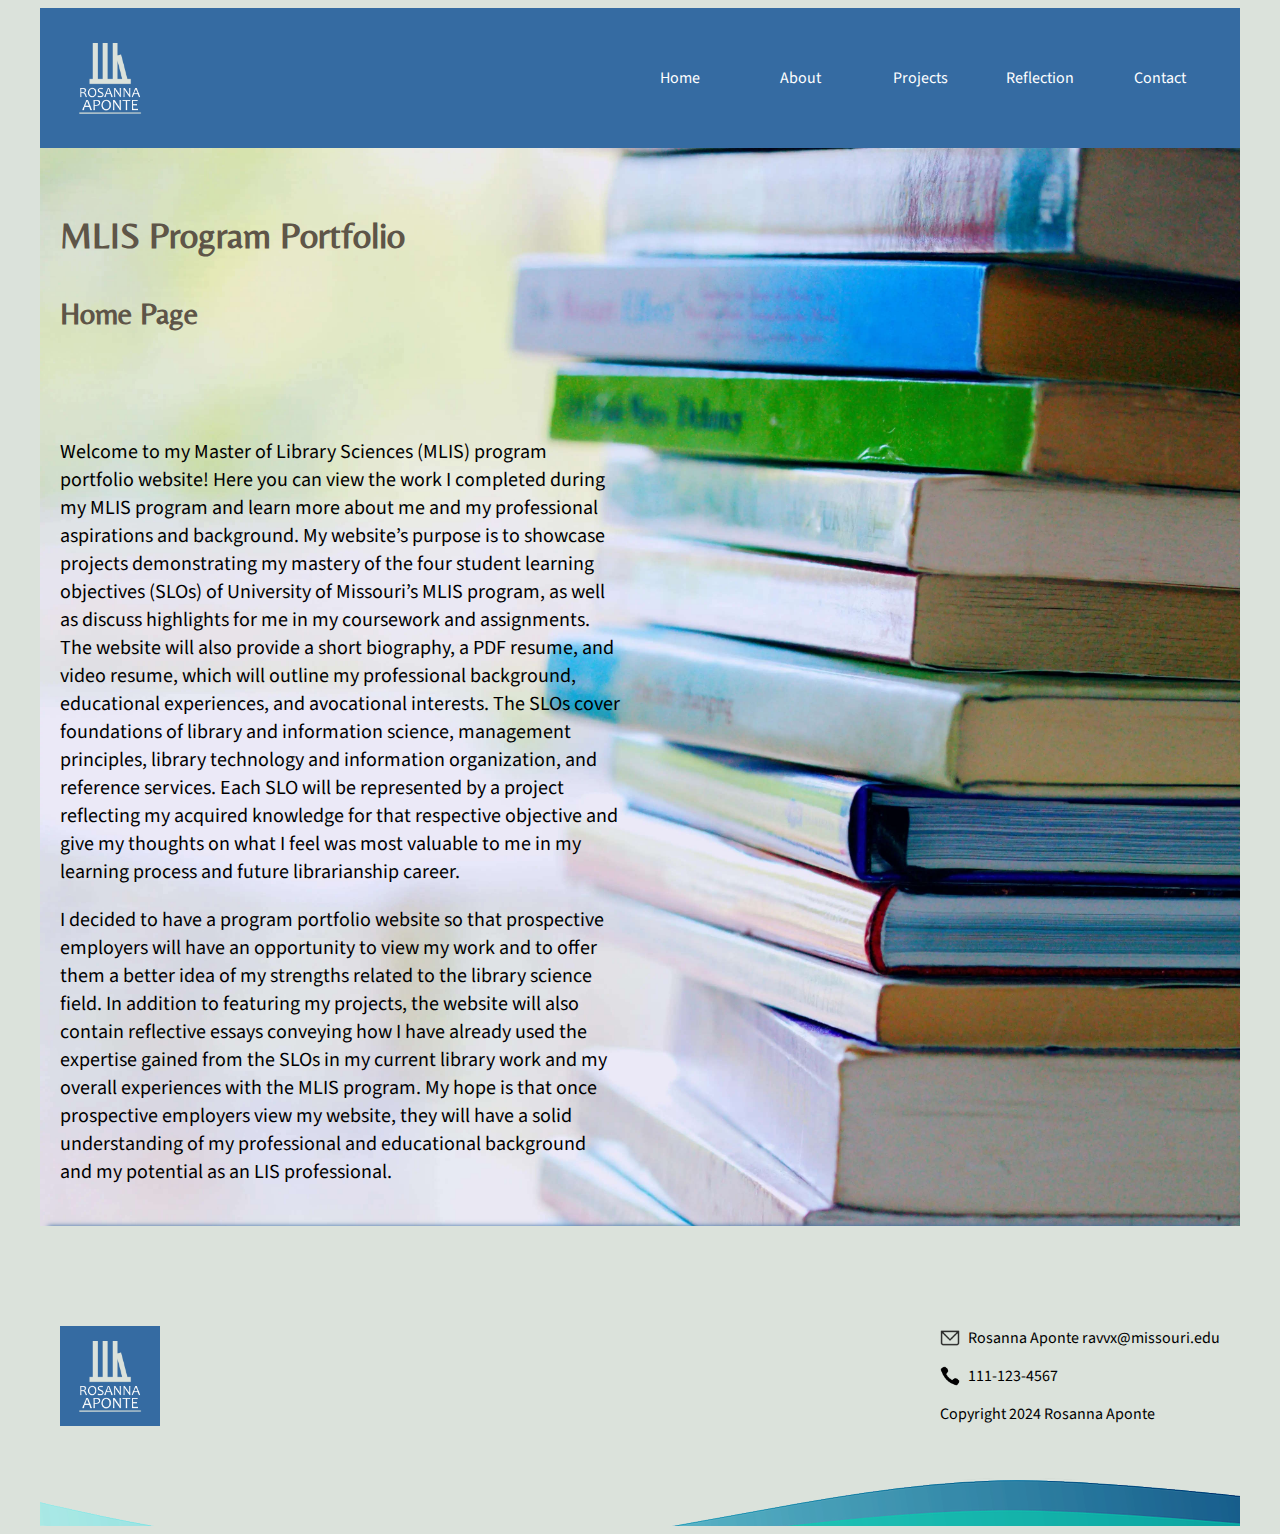
<file: index.html>
<!DOCTYPE html>
<html lang="en-US">
<head>
    <meta charset="utf-8">
    <meta name="viewport" content="width=device-width, initial-scale=1.0">
    <title>MLIS Program Portfolio - Home</title>
    <link rel="icon" type="image/x-icon" href="images/favicon.png">
    <link rel="stylesheet" href="style.css">
    <link rel="stylesheet" href="nav.css">
</head>
<body>
    <!-- Home Page -->

    <header class="header container">
        <img src="images/ra_logo_blue.png" alt="Logo" class="logo" width="100">
        <input type="checkbox" id="nav-button-input">
        <label id="nav-button" for="nav-button-input">&#9776;</label>
        <nav class="navigation">
            <ul class="nav-menu">
                <li class="nav-item"><a href="index.html">Home</a></li>
                <li class="nav-item"><a href="about.html">About</a></li>
                <li class="nav-item">
                    <a href="project.html">Projects</a>
                    <input type="checkbox" id="dropdown-input">
                    <label id="dropdown" for="dropdown-input">&#9660</label>
                    <ul class="dropdown-items">
                        <li class="nav-item"><a href="project.html#project1">Project 1</a></li>
                        <li class="nav-item"><a href="project.html#project2">Project 2</a></li>
                        <li class="nav-item"><a href="project.html#project3">Project 3</a></li>
                        <li class="nav-item"><a href="project.html#project4">Project 4</a></li>
                    </ul>
                </li>
                <li class="nav-item"><a href="reflection.html">Reflection</a></li>
                <li class="nav-item"><a href="contact.html">Contact</a></li>
            </ul>
        </nav>
    </header>
    <main class="home-main">
        <section class="home page-title">
            <h1>MLIS Program Portfolio</h1>
            <h2>Home Page</h2>
        </section>
        <section class="home-content container">
            <p>Welcome to my Master of Library Sciences (MLIS) program portfolio website! Here you can view the work I completed during my MLIS program and learn more about me and my professional aspirations and background. My website’s purpose is to showcase projects demonstrating my mastery of the four student learning objectives (SLOs) of University of Missouri’s MLIS program, as well as discuss highlights for me in my coursework and assignments. The website will also provide a short biography, a PDF resume, and video resume, which will outline my professional background, educational experiences, and avocational interests. The SLOs cover foundations of library and information science, management principles, library technology and information organization, and reference services. Each SLO will be represented by a project reflecting my acquired knowledge for that respective objective and give my thoughts on what I feel was most valuable to me in my learning process and future librarianship career.</p>
            <p>I decided to have a program portfolio website so that prospective employers will have an opportunity to view my work and to offer them a better idea of my strengths related to the library science field. In addition to featuring my projects, the website will also contain reflective essays conveying how I have already used the expertise gained from the SLOs in my current library work and my overall experiences with the MLIS program. My hope is that once prospective employers view my website, they will have a solid understanding of my professional and educational background and my potential as an LIS professional.</p>
        </section>
    </main>
    <footer class="container">
        <img src="images/ra_logo_blue.png" alt="Logo" class="logo" width="100">
        <div class="footer-info">
            <p>
                <img src="images/email-icon.png" alt="Email Icon" width="20" class="footer-icon"> Rosanna Aponte ravvx@missouri.edu
            </p>
            <p>
                <img src="images/phone-icon.png" alt="Phone Icon" width="20" class="footer-icon"> 111-123-4567
            </p>
            <p>
                Copyright 2024 Rosanna Aponte
            </p>
        </div>
    </footer>
</body>
</html>
</file>
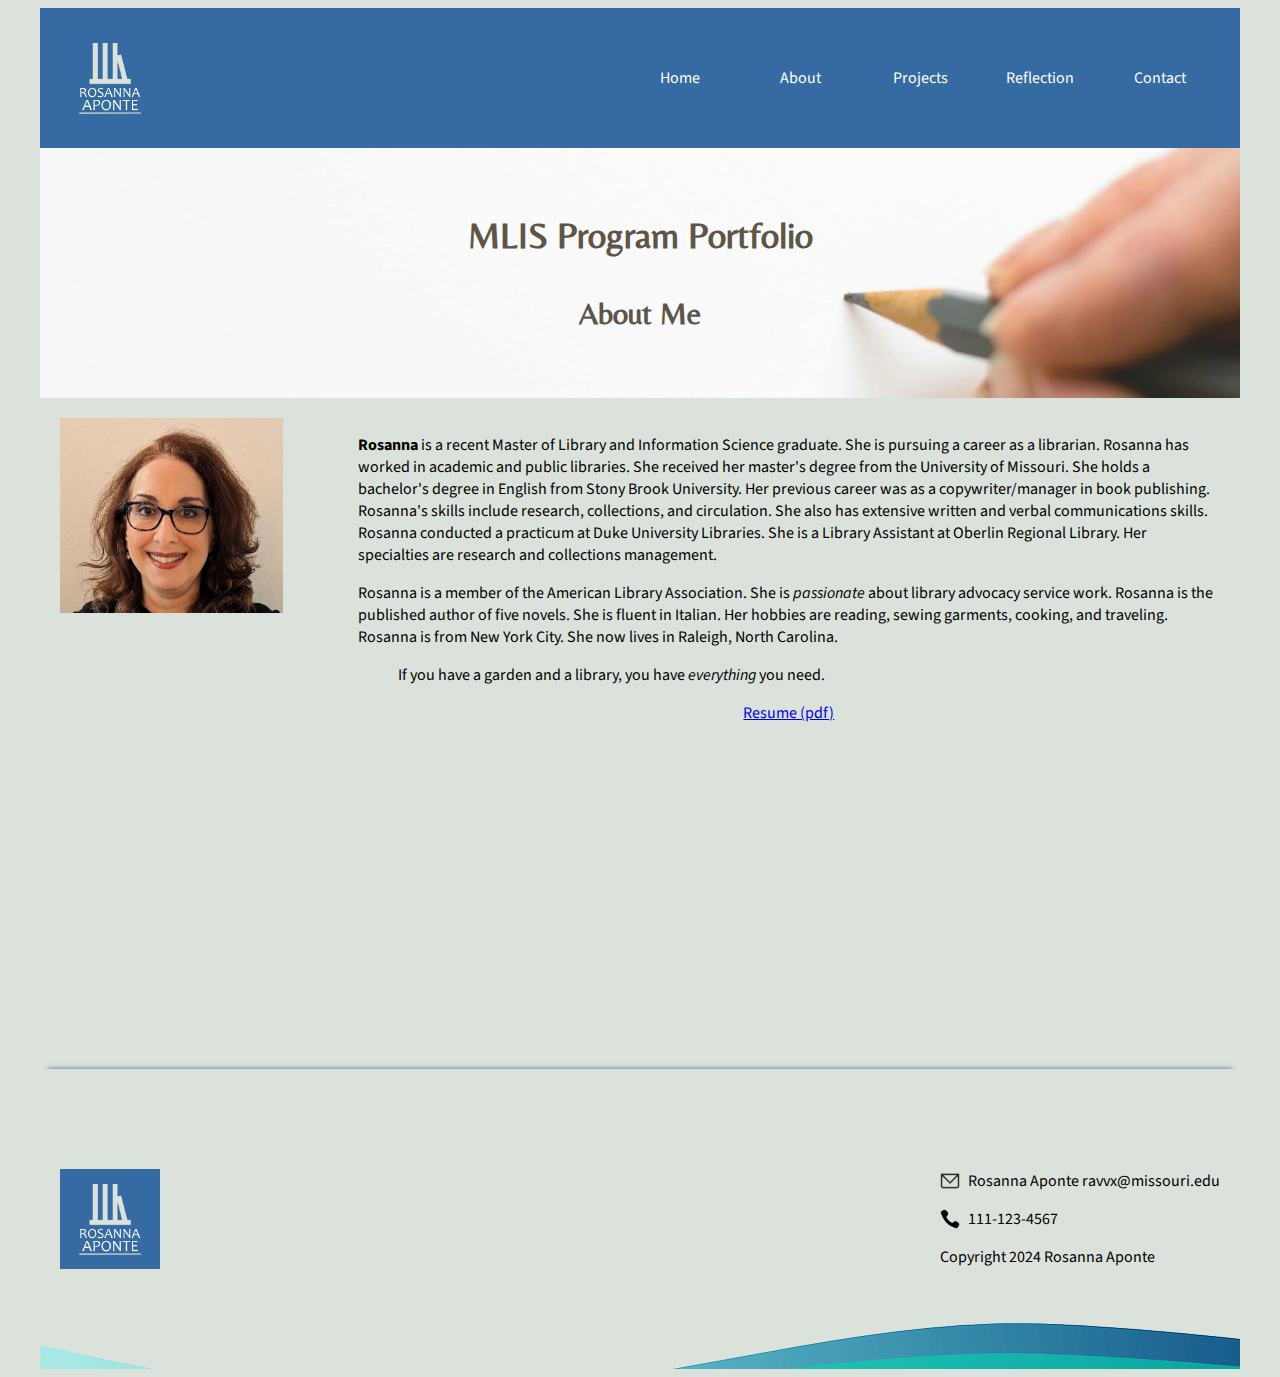
<file: about.html>
<!DOCTYPE html>
<html lang="en-US">
<head>
    <meta charset="utf-8">
    <meta name="viewport" content="width=device-width, initial-scale=1.0">
    <title>MLIS Program Portfolio - About</title>
    <link rel="icon" type="image/x-icon" href="images/favicon.png">
    <link rel="stylesheet" href="style.css">
    <link rel="stylesheet" href="nav.css">
</head>
<body>
    <!-- About Me Page -->
    
    <header class="header container">
        <img src="images/ra_logo_blue.png" alt="Logo" class="logo" width="100">
        <input type="checkbox" id="nav-button-input">
        <label id="nav-button" for="nav-button-input">&#9776;</label>
        <nav class="navigation">
            <ul class="nav-menu">
                <li class="nav-item"><a href="index.html">Home</a></li>
                <li class="nav-item"><a href="about.html">About</a></li>
                <li class="nav-item">
                    <a href="project.html">Projects</a>
                    <input type="checkbox" id="dropdown-input">
                    <label id="dropdown" for="dropdown-input">&#9660</label>
                    <ul class="dropdown-items">
                        <li class="nav-item"><a href="project.html#project1">Project 1</a></li>
                        <li class="nav-item"><a href="project.html#project2">Project 2</a></li>
                        <li class="nav-item"><a href="project.html#project3">Project 3</a></li>
                        <li class="nav-item"><a href="project.html#project4">Project 4</a></li>
                    </ul>
                </li>
                <li class="nav-item"><a href="reflection.html">Reflection</a></li>
                <li class="nav-item"><a href="contact.html">Contact</a></li>
            </ul>
        </nav>
    </header>
    <main>
        <section class="about-title page-title">
            <h1>MLIS Program Portfolio</h1>
            <h2>About Me</h2>
        </section>
        <section class="about-content container">
            <div class="headshot">
                <img src="images/headshot.jpg" alt="Rosanna Aponte Headshot">
            </div>
            <div class="content">
                <p>
                    <strong>Rosanna</strong> is a recent Master of Library and Information Science graduate. She is pursuing a career as a librarian. Rosanna has worked in academic and public libraries. She received her master's degree from the University of Missouri. She holds a bachelor's degree in English from Stony Brook University. Her previous career was as a copywriter/manager in book publishing. Rosanna's skills include research, collections, and circulation. She also has extensive written and verbal communications skills. Rosanna conducted a practicum at Duke University Libraries. She is a Library Assistant at Oberlin Regional Library. Her specialties are research and collections management.
                </p>
                <p>
                    Rosanna is a member of the American Library Association. She is <em>passionate</em> about library advocacy service work. Rosanna is the published author of five novels. She is fluent in Italian. Her hobbies are reading, sewing garments, cooking, and traveling. Rosanna is from New York City. She now lives in Raleigh, North Carolina.
                </p>
    
                <blockquote cite="https://www.fairfaxcounty.gov/library/famous-library-quotes#:~:text=Libraries%20store%20the%20energy%20that,change%20lives%20for%20the%20better.&text=A%20library%20is%20not%20a,of%20the%20necessities%20of%20life.">
                    If you have a garden and a library, you have <em>everything</em> you need.
                </blockquote>
    
                <div class="resume-links">
                    <a href="resume.pdf" target="_blank">Resume (pdf)</a>
                    <iframe style="width: 100%; max-width: 560px; aspect-ratio: 16 / 9;" src="https://www.youtube.com/embed/9qErysw2pm4?si=xk4JXTtv2uJQ1Jek" title="YouTube video player" frameborder="0" allow="accelerometer; autoplay; clipboard-write; encrypted-media; gyroscope; picture-in-picture; web-share" referrerpolicy="strict-origin-when-cross-origin" allowfullscreen></iframe>
                </div>
                
            </div>

            
        </section>
        
    </main>
    <footer class="container">
        <img src="images/ra_logo_blue.png" alt="Logo" class="logo" width="100">
        <div class="footer-info">
            <p>
                <img src="images/email-icon.png" alt="Email Icon" width="20" class="footer-icon"> Rosanna Aponte ravvx@missouri.edu
            </p>
            <p>
                <img src="images/phone-icon.png" alt="Phone Icon" width="20" class="footer-icon"> 111-123-4567
            </p>
            <p>
                Copyright 2024 Rosanna Aponte
            </p>
        </div>
    </footer>
</body>
</html>
</file>
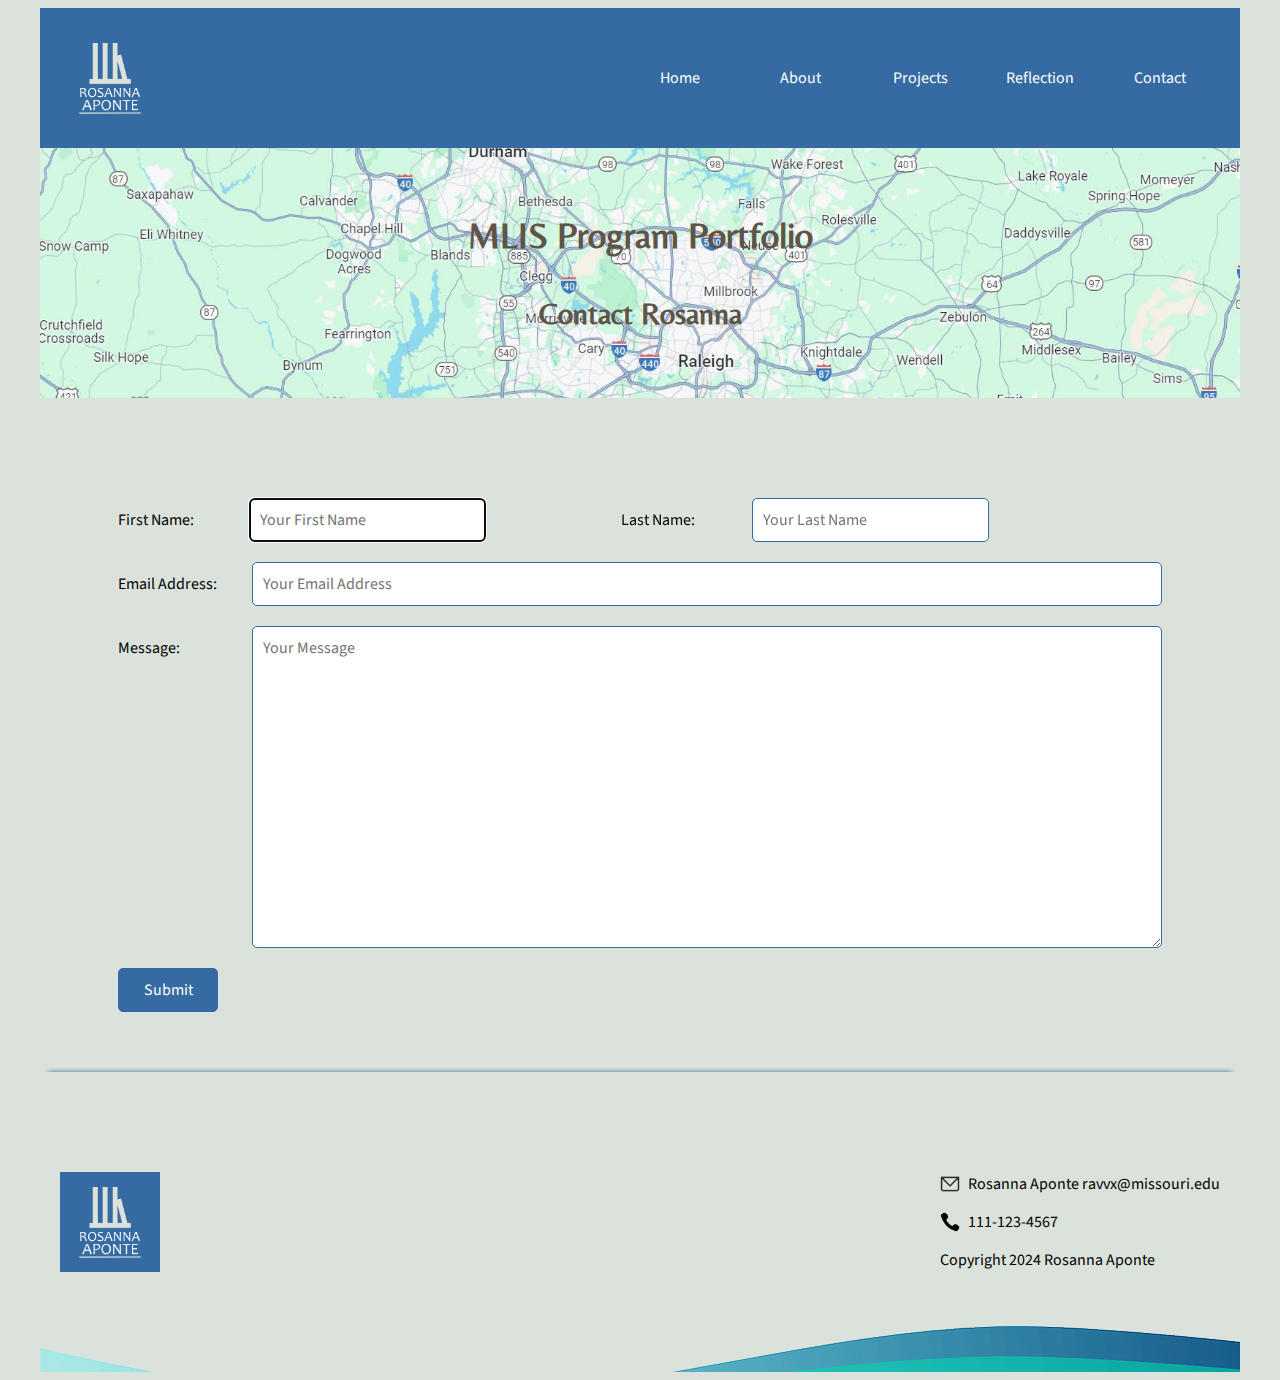
<file: contact.html>
<!DOCTYPE html>
<html lang="en-US">
<head>
    <meta charset="utf-8">
    <meta name="viewport" content="width=device-width, initial-scale=1.0">
    <title>MLIS Program Portfolio - Contact</title>
    <link rel="icon" type="image/x-icon" href="images/favicon.png">
    <link rel="stylesheet" href="style.css">
    <link rel="stylesheet" href="nav.css">
</head>
<body>
    <!-- Contact Page -->

    <header class="header container">
        <img src="images/ra_logo_blue.png" alt="Logo" class="logo" width="100">
        <input type="checkbox" id="nav-button-input">
        <label id="nav-button" for="nav-button-input">&#9776;</label>
        <nav class="navigation">
            <ul class="nav-menu">
                <li class="nav-item"><a href="index.html">Home</a></li>
                <li class="nav-item"><a href="about.html">About</a></li>
                <li class="nav-item">
                    <a href="project.html">Projects</a>
                    <input type="checkbox" id="dropdown-input">
                    <label id="dropdown" for="dropdown-input">&#9660</label>
                    <ul class="dropdown-items">
                        <li class="nav-item"><a href="project.html#project1">Project 1</a></li>
                        <li class="nav-item"><a href="project.html#project2">Project 2</a></li>
                        <li class="nav-item"><a href="project.html#project3">Project 3</a></li>
                        <li class="nav-item"><a href="project.html#project4">Project 4</a></li>
                    </ul>
                </li>
                <li class="nav-item"><a href="reflection.html">Reflection</a></li>
                <li class="nav-item"><a href="contact.html">Contact</a></li>
            </ul>
        </nav>
    </header>
    <main>
        <section class="contact-title page-title">
            <h1>MLIS Program Portfolio</h1>
            <h2>Contact Rosanna</h2>
        </section>
        <section class="contact-content container">
        <form action="mailto:ravvx@missouri.edu?Subject=Portfolio/Professional%20Website%20Contact" method="post" enctype="text/plain">
            <div class="firstname">
                <label for="firstname">First Name:</label>
                <input type="text" id="firstname" name="firstname" placeholder="Your First Name" autofocus required>
            </div>
            <div class="lastname">
                <label for="lastname">Last Name:</label>
                <input type="text" id="lastname" name="lastname" placeholder="Your Last Name" required>
            </div>
            <div class="email">
                <label for="email">Email Address:</label>
                <input type="email" id="email" name="email" placeholder="Your Email Address" required>
            </div>
            <div class="message">
                <label for="message">Message:</label>
                <textarea id="message" name="message" placeholder="Your Message" required></textarea>
            </div>
            <input type="submit" value="Submit">
        </form>
        </section>
    </main>
    <footer class="container">
        <img src="images/ra_logo_blue.png" alt="Logo" class="logo" width="100">
        <div class="footer-info">
            <p>
                <img src="images/email-icon.png" alt="Email Icon" width="20" class="footer-icon"> Rosanna Aponte ravvx@missouri.edu
            </p>
            <p>
                <img src="images/phone-icon.png" alt="Phone Icon" width="20" class="footer-icon"> 111-123-4567
            </p>
            <p>
                Copyright 2024 Rosanna Aponte
            </p>
        </div>
    </footer>
</body>
</html>
</file>
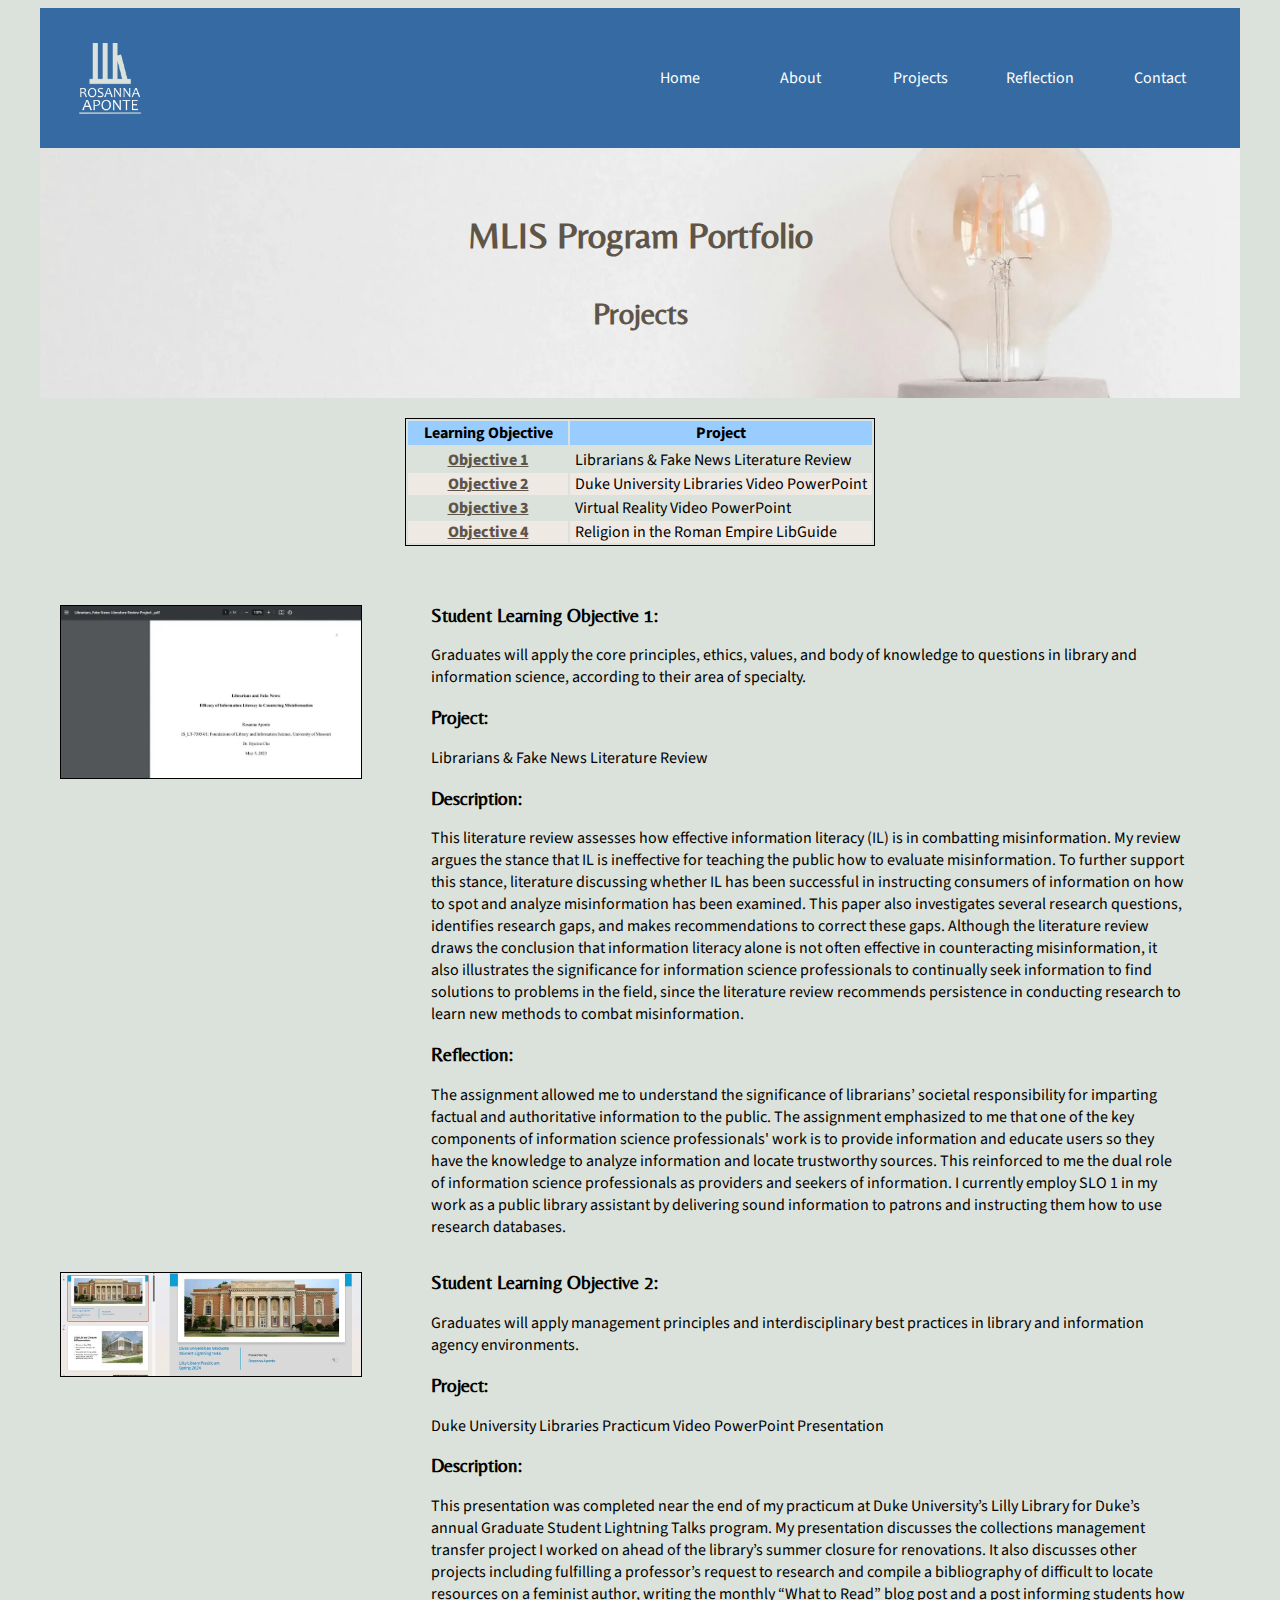
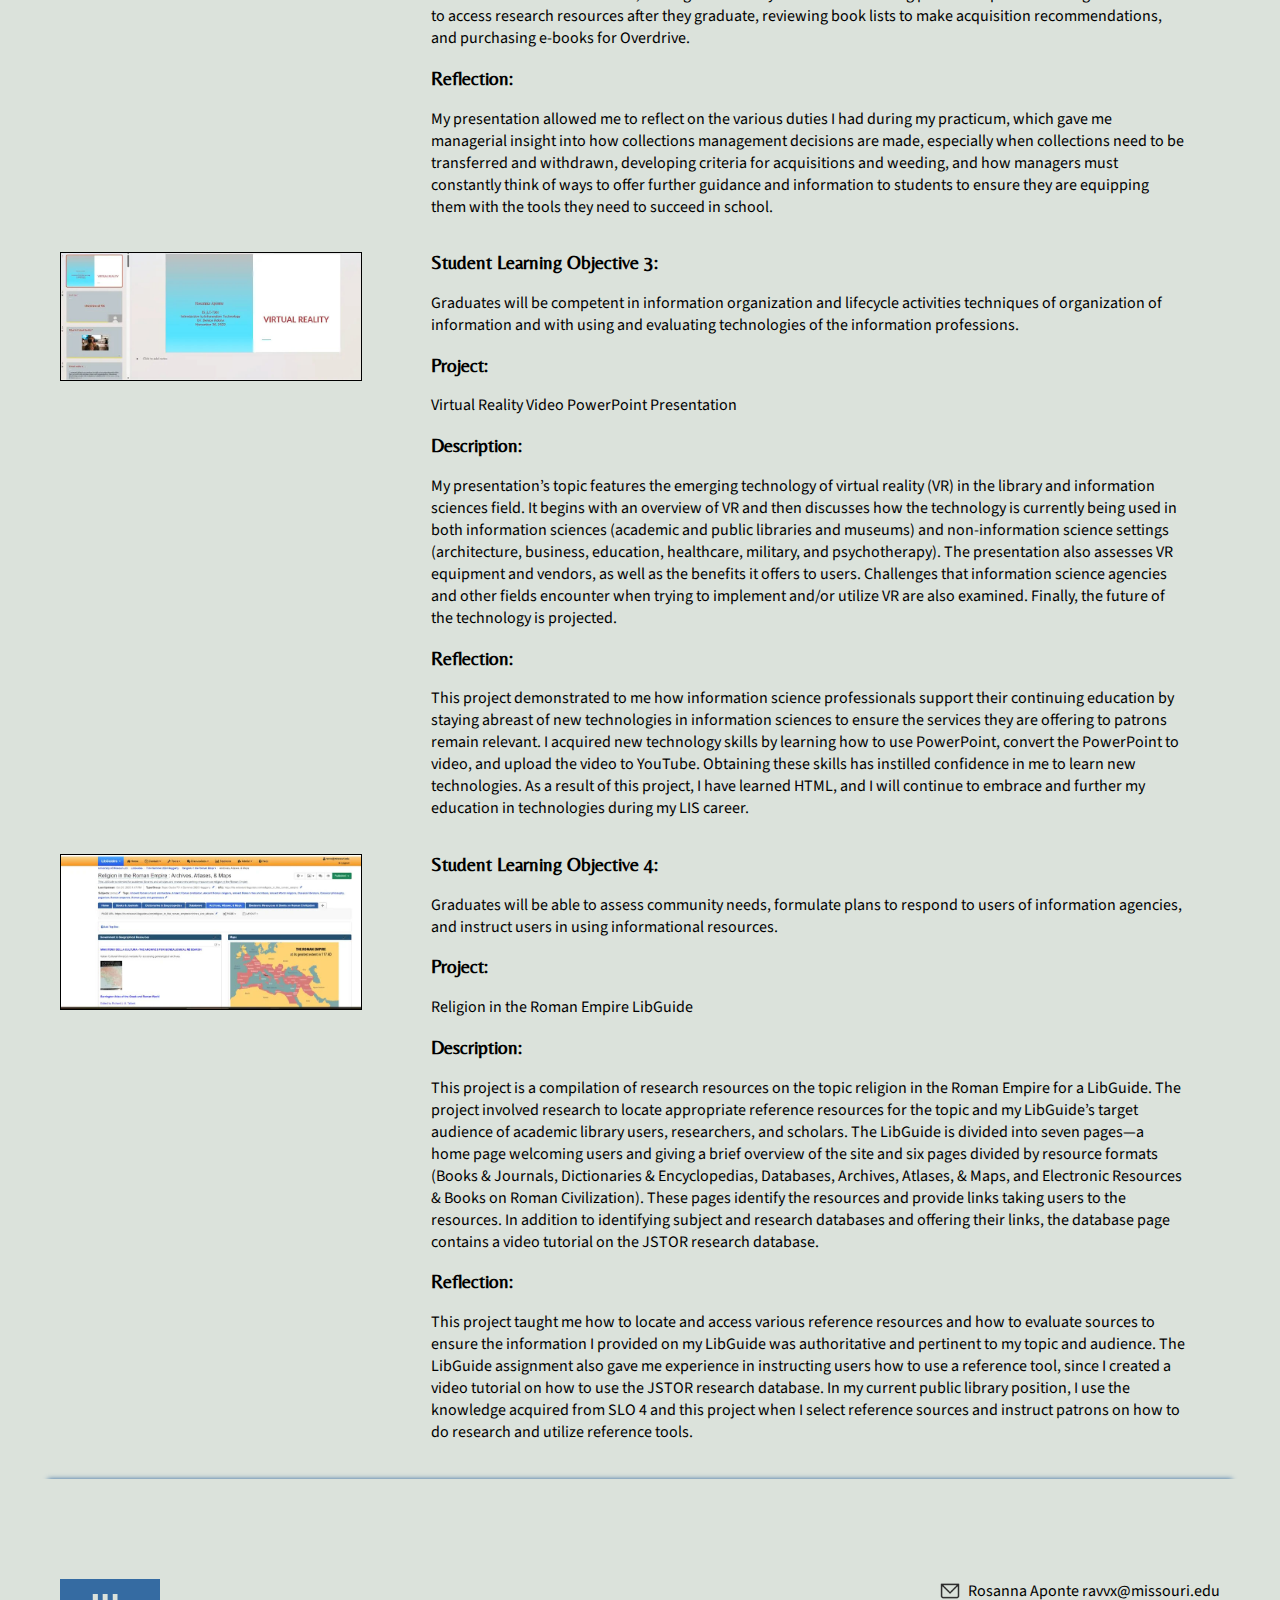
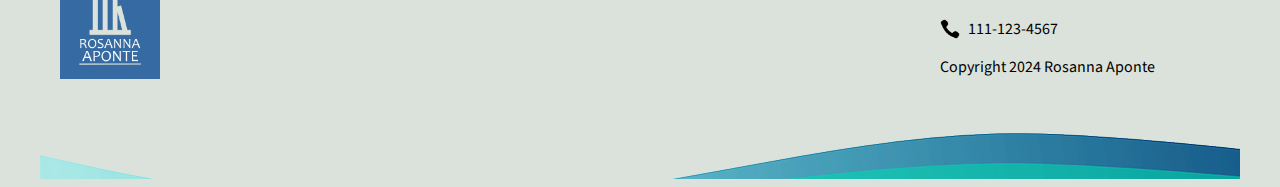
<file: project.html>
<!DOCTYPE html>
<html lang="en-US">
<head>
    <meta charset="utf-8">
    <meta name="viewport" content="width=device-width, initial-scale=1.0">
    <title>MLIS Program Portfolio - Projects</title>
    <link rel="icon" type="image/x-icon" href="images/favicon.png">
    <link rel="stylesheet" href="style.css">
    <link rel="stylesheet" href="nav.css">
</head>
<body>
    <!-- Project Page -->

    <header class="header container">
        <img src="images/ra_logo_blue.png" alt="Logo" class="logo" width="100">
        <input type="checkbox" id="nav-button-input">
        <label id="nav-button" for="nav-button-input">&#9776;</label>
        <nav class="navigation">
            <ul class="nav-menu">
                <li class="nav-item"><a href="index.html">Home</a></li>
                <li class="nav-item"><a href="about.html">About</a></li>
                <li class="nav-item">
                    <a href="project.html">Projects</a>
                    <input type="checkbox" id="dropdown-input">
                    <label id="dropdown" for="dropdown-input">&#9660</label>
                    <ul class="dropdown-items">
                        <li class="nav-item"><a href="project.html#project1">Project 1</a></li>
                        <li class="nav-item"><a href="project.html#project2">Project 2</a></li>
                        <li class="nav-item"><a href="project.html#project3">Project 3</a></li>
                        <li class="nav-item"><a href="project.html#project4">Project 4</a></li>
                    </ul>
                </li>
                <li class="nav-item"><a href="reflection.html">Reflection</a></li>
                <li class="nav-item"><a href="contact.html">Contact</a></li>
            </ul>
        </nav>
    </header>
    <main>
        <section class="project-title page-title">
            <h1>MLIS Program Portfolio</h1>
            <h2>Projects</h2>
        </section>
        <section class="page-toc">
            <table>
                <caption class="visually-hidden">Project Table of Contents</caption>
                <thead>
                    <tr>
                        <th scope="col">Learning Objective</th>
                        <th scope="col">Project</th>
                    </tr>
                </thead>
                <tbody>
                    <tr>
                        <td><a href="#project1">Objective 1</a></td>
                        <td>Librarians & Fake News Literature Review</td>
                    </tr>
                    <tr>
                        <td><a href="#project2">Objective 2</a></td>
                        <td>Duke University Libraries Video PowerPoint</td>
                    </tr>
                    <tr>
                        <td><a href="#project3">Objective 3</a></td>
                        <td>Virtual Reality Video PowerPoint</td>
                    </tr>
                    <tr>
                        <td><a href="#project4">Objective 4</a></td>
                        <td>Religion in the Roman Empire LibGuide</td>
                    </tr>
                </tbody>
            </table>
        </section>
        <section class="project-content container">
            <article class="project" id="project1">
                <div class="project-image"><img src="images/obj_1.jpg" alt="Project Screenshot"></div>
                <div class="project-text">
                    <h3>Student Learning Objective 1:</h3>
                    <p>Graduates will apply the core principles, ethics, values, and body of knowledge to questions in library and information science, according to their area of specialty.</p>
                    <h3>Project:</h3>
                    <p>Librarians & Fake News Literature Review</p>
                    <h3>Description:</h3>
                    <p>This literature review assesses how effective information literacy (IL) is in combatting misinformation. My review argues the stance that IL is ineffective for teaching the public how to evaluate misinformation. To further support this stance, literature discussing whether IL has been successful in instructing consumers of information on how to spot and analyze misinformation has been examined. This paper also investigates several research questions, identifies research gaps, and makes recommendations to correct these gaps. Although the literature review draws the conclusion that information literacy alone is not often effective in counteracting misinformation, it also illustrates the significance for information science professionals to continually seek information to find solutions to problems in the field, since the literature review recommends persistence in conducting research to learn new methods to combat misinformation.</p>
                    <h3>Reflection:</h3>
                    <p>The assignment allowed me to understand the significance of librarians’ societal responsibility for imparting factual and authoritative information to the public. The assignment emphasized to me that one of the key components of information science professionals' work is to provide information and educate users so they have the knowledge to analyze information and locate trustworthy sources. This reinforced to me the dual role of information science professionals as providers and seekers of information. I currently employ SLO 1 in my work as a public library assistant by delivering sound information to patrons and instructing them how to use research databases.</p>
                </div>
            </article>
            <article class="project" id="project2">
                <div class="project-image"><img src="images/obj_2.jpg" alt="Project Screenshot"></div>
                <div class="project-text">
                    <h3>Student Learning Objective 2:</h3>
                    <p>Graduates will apply management principles and interdisciplinary best practices in library and information agency environments.</p>
                    <h3>Project:</h3>
                    <p>Duke University Libraries Practicum Video PowerPoint Presentation</p>
                    <h3>Description:</h3>
                    <p>This presentation was completed near the end of my practicum at Duke University’s Lilly Library for Duke’s annual Graduate Student Lightning Talks program. My presentation discusses the collections management transfer project I worked on ahead of the library’s summer closure for renovations. It also discusses other projects including fulfilling a professor’s request to research and compile a bibliography of difficult to locate resources on a feminist author, writing the monthly “What to Read” blog post and a post informing students how to access research resources after they graduate, reviewing book lists to make acquisition recommendations, and purchasing e-books for Overdrive.</p>
                    <h3>Reflection:</h3>
                    <p>My presentation allowed me to reflect on the various duties I had during my practicum, which gave me managerial insight into how collections management decisions are made, especially when collections need to be transferred and withdrawn, developing criteria for acquisitions and weeding, and how managers must constantly think of ways to offer further guidance and information to students to ensure they are equipping them with the tools they need to succeed in school.</p>
                </div>
            </article>
            <article class="project"  id="project3">
                <div class="project-image"><img src="images/obj_3.jpg" alt="Project Screenshot"></div>
                <div class="project-text">
                    <h3>Student Learning Objective 3:</h3>
                    <p>Graduates will be competent in information organization and lifecycle activities techniques of organization of information and with using and evaluating technologies of the information professions.</p>
                    <h3>Project:</h3>
                    <p>Virtual Reality Video PowerPoint Presentation</p>
                    <h3>Description:</h3>
                    <p>My presentation’s topic features the emerging technology of virtual reality (VR) in the library and information sciences field. It begins with an overview of VR and then discusses how the technology is currently being used in both information sciences (academic and public libraries and museums) and non-information science settings (architecture, business, education, healthcare, military, and psychotherapy). The presentation also assesses VR equipment and vendors, as well as the benefits it offers to users. Challenges that information science agencies and other fields encounter when trying to implement and/or utilize VR are also examined. Finally, the future of the technology is projected.</p>
                    <h3>Reflection:</h3>
                    <p>This project demonstrated to me how information science professionals support their continuing education by staying abreast of new technologies in information sciences to ensure the services they are offering to patrons remain relevant. I acquired new technology skills by learning how to use PowerPoint, convert the PowerPoint to video, and upload the video to YouTube. Obtaining these skills has instilled confidence in me to learn new technologies. As a result of this project, I have learned HTML, and I will continue to embrace and further my education in technologies during my LIS career.</p>
                </div>
            </article>
            <article class="project" id="project4">
                <div class="project-image"><img src="images/obj_4.jpg" alt="Project Screenshot"></div>
                <div class="project-text">
                    <h3>Student Learning Objective 4:</h3>
                    <p>Graduates will be able to assess community needs, formulate plans to respond to users of information agencies, and instruct users in using informational resources.</p>
                    <h3>Project:</h3>
                    <p>Religion in the Roman Empire LibGuide</p>
                    <h3>Description:</h3>
                    <p>This project is a compilation of research resources on the topic religion in the Roman Empire for a LibGuide. The project involved research to locate appropriate reference resources for the topic and my LibGuide’s target audience of academic library users, researchers, and scholars. The LibGuide is divided into seven pages—a home page welcoming users and giving a brief overview of the site and six pages divided by resource formats (Books & Journals, Dictionaries & Encyclopedias, Databases, Archives, Atlases, & Maps, and Electronic Resources & Books on Roman Civilization). These pages identify the resources and provide links taking users to the resources. In addition to identifying subject and research databases and offering their links, the database page contains a video tutorial on the JSTOR research database.</p>
                    <h3>Reflection:</h3>
                    <p>This project taught me how to locate and access various reference resources and how to evaluate sources to ensure the information I provided on my LibGuide was authoritative and pertinent to my topic and audience. The LibGuide assignment also gave me experience in instructing users how to use a reference tool, since I created a video tutorial on how to use the JSTOR research database. In my current public library position, I use the knowledge acquired from SLO 4 and this project when I select reference sources and instruct patrons on how to do research and utilize reference tools.</p>
                </div>
            </article>
        </section>
    </main>
    <footer class="container">
        <img src="images/ra_logo_blue.png" alt="Logo" class="logo" width="100">
        <div class="footer-info">
            <p>
                <img src="images/email-icon.png" alt="Email Icon" width="20" class="footer-icon"> Rosanna Aponte ravvx@missouri.edu
            </p>
            <p>
                <img src="images/phone-icon.png" alt="Phone Icon" width="20" class="footer-icon"> 111-123-4567
            </p>
            <p>
                Copyright 2024 Rosanna Aponte
            </p>
        </div>
    </footer>
</body>
</html>
</file>
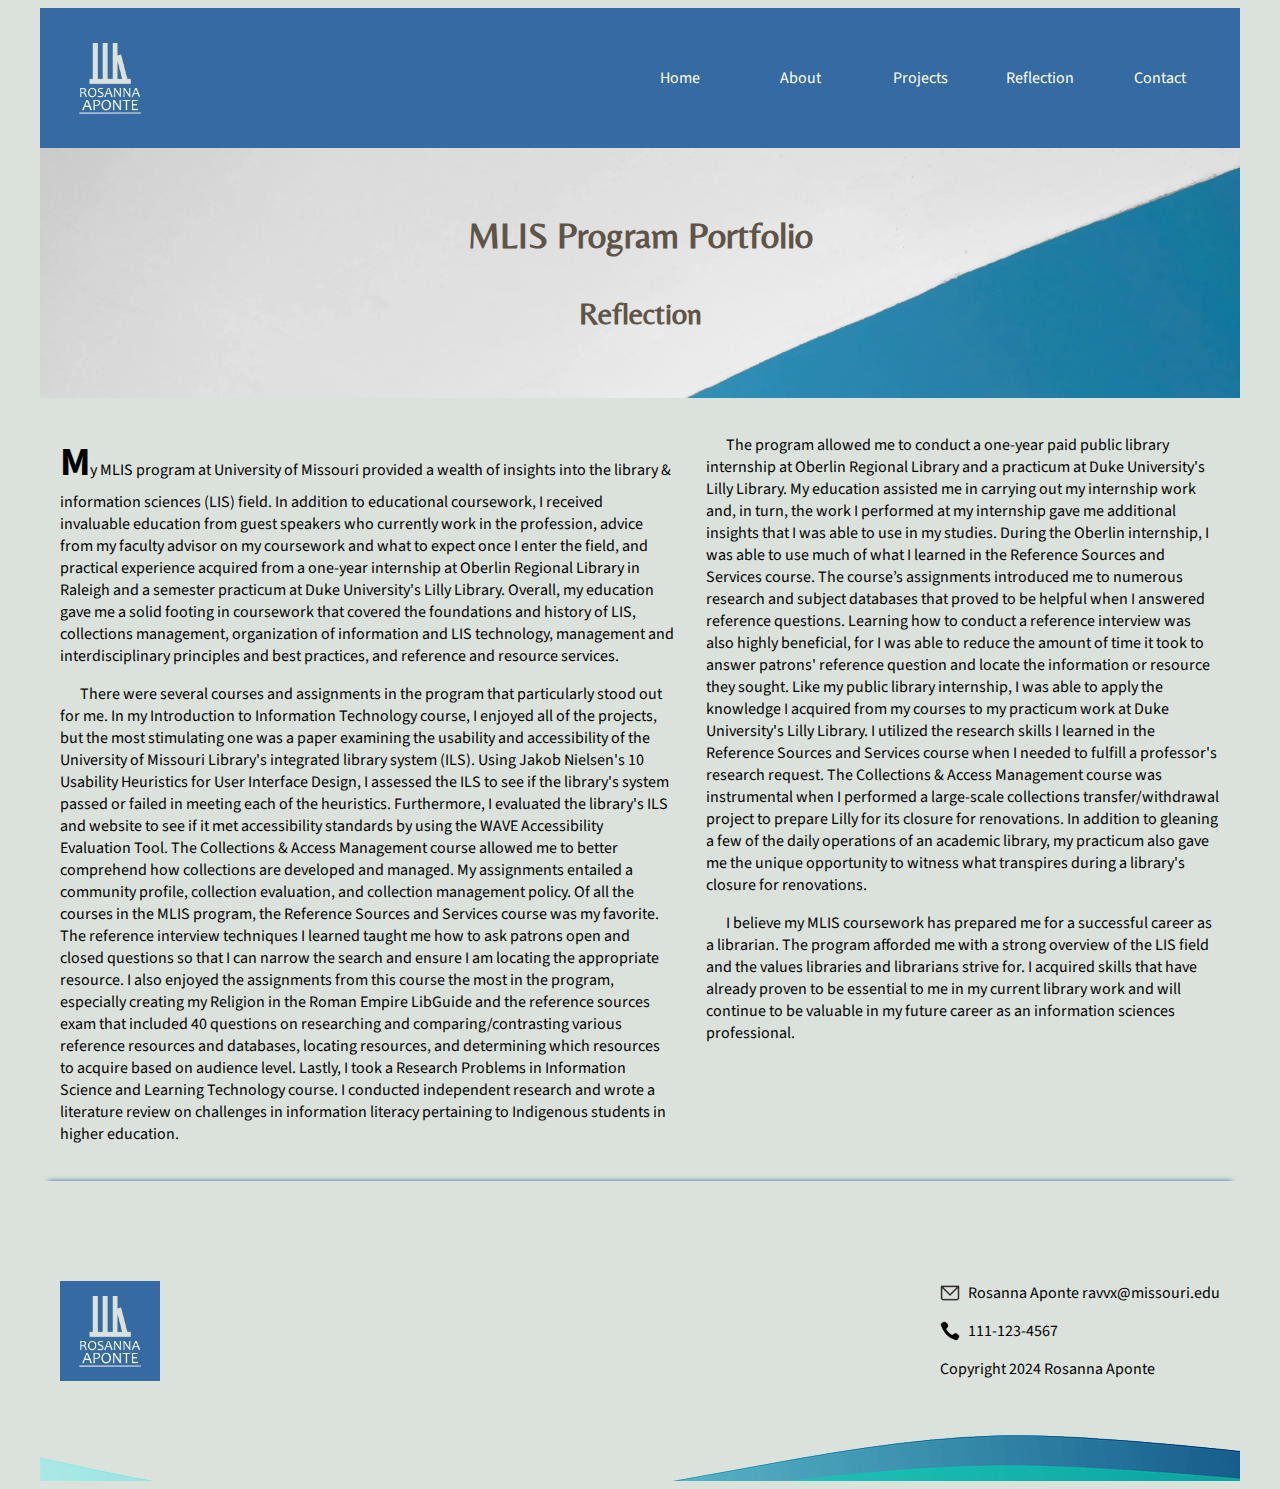
<file: reflection.html>
<!DOCTYPE html>
<html lang="en-US">
<head>
    <meta charset="utf-8">
    <meta name="viewport" content="width=device-width, initial-scale=1.0">
    <title>MLIS Program Portfolio - Reflection</title>
    <link rel="icon" type="image/x-icon" href="images/favicon.png">
    <link rel="stylesheet" href="style.css">
    <link rel="stylesheet" href="nav.css">
</head>
<body>
    <!-- Reflection Page -->

    <header class="header container">
        <img src="images/ra_logo_blue.png" alt="Logo" class="logo" width="100">
        <input type="checkbox" id="nav-button-input">
        <label id="nav-button" for="nav-button-input">&#9776;</label>
        <nav class="navigation">
            <ul class="nav-menu">
                <li class="nav-item"><a href="index.html">Home</a></li>
                <li class="nav-item"><a href="about.html">About</a></li>
                <li class="nav-item">
                    <a href="project.html">Projects</a>
                    <input type="checkbox" id="dropdown-input">
                    <label id="dropdown" for="dropdown-input">&#9660</label>
                    <ul class="dropdown-items">
                        <li class="nav-item"><a href="project.html#project1">Project 1</a></li>
                        <li class="nav-item"><a href="project.html#project2">Project 2</a></li>
                        <li class="nav-item"><a href="project.html#project3">Project 3</a></li>
                        <li class="nav-item"><a href="project.html#project4">Project 4</a></li>
                    </ul>
                </li>
                <li class="nav-item"><a href="reflection.html">Reflection</a></li>
                <li class="nav-item"><a href="contact.html">Contact</a></li>
            </ul>
        </nav>
    </header>
    <main>
        <section class="reflection-title page-title">
            <h1>MLIS Program Portfolio</h1>
            <h2>Reflection</h2>
        </section>
        <section class="reflection-content container">
            <div class="column1">
                <p>
                    My MLIS program at University of Missouri provided a wealth of insights into the library & information sciences (LIS) field. In addition to educational coursework, I received invaluable education from guest speakers who currently work in the profession, advice from my faculty advisor on my coursework and what to expect once I enter the field, and practical experience acquired from a one-year internship at Oberlin Regional Library in Raleigh and a semester practicum at Duke University's Lilly Library. Overall, my education gave me a solid footing in coursework that covered the foundations and history of LIS, collections management, organization of information and LIS technology, management and interdisciplinary principles and best practices, and reference and resource services.
                </p>
                <p>
                    There were several courses and assignments in the program that particularly stood out for me. In my Introduction to Information Technology course, I enjoyed all of the projects, but the most stimulating one was a paper examining the usability and accessibility of the University of Missouri Library's integrated library system (ILS). Using Jakob Nielsen's 10 Usability Heuristics for User Interface Design, I assessed the ILS to see if the library's system passed or failed in meeting each of the heuristics. Furthermore, I evaluated the library's ILS and website to see if it met accessibility standards by using the WAVE Accessibility Evaluation Tool. The Collections & Access Management course allowed me to better comprehend how collections are developed and managed. My assignments entailed a community profile, collection evaluation, and collection management policy. Of all the courses in the MLIS program, the Reference Sources and Services course was my favorite. The reference interview techniques I learned taught me how to ask patrons open and closed questions so that I can narrow the search and ensure I am locating the appropriate resource. I also enjoyed the assignments from this course the most in the program, especially creating my Religion in the Roman Empire LibGuide and the reference sources exam that included 40 questions on researching and comparing/contrasting various reference resources and databases, locating resources, and determining which resources to acquire based on audience level. Lastly, I took a Research Problems in Information Science and Learning Technology course. I conducted independent research and wrote a literature review on challenges in information literacy pertaining to Indigenous students in higher education.
                </p>
            </div>
            <div class="column2">
                <p>
                    The program allowed me to conduct a one-year paid public library internship at Oberlin Regional Library and a practicum at Duke University's Lilly Library. My education assisted me in carrying out my internship work and, in turn, the work I performed at my internship gave me additional insights that I was able to use in my studies. During the Oberlin internship, I was able to use much of what I learned in the Reference Sources and Services course. The course’s assignments introduced me to numerous research and subject databases that proved to be helpful when I answered reference questions. Learning how to conduct a reference interview was also highly beneficial, for I was able to reduce the amount of time it took to answer patrons' reference question and locate the information or resource they sought. Like my public library internship, I was able to apply the knowledge I acquired from my courses to my practicum work at Duke University's Lilly Library. I utilized the research skills I learned in the Reference Sources and Services course when I needed to fulfill a professor's research request. The Collections & Access Management course was instrumental when I performed a large-scale collections transfer/withdrawal project to prepare Lilly for its closure for renovations. In addition to gleaning a few of the daily operations of an academic library, my practicum also gave me the unique opportunity to witness what transpires during a library's closure for renovations.
                </p>
                <p>
                    I believe my MLIS coursework has prepared me for a successful career as a librarian. The program afforded me with a strong overview of the LIS field and the values libraries and librarians strive for. I acquired skills that have already proven to be essential to me in my current library work and will continue to be valuable in my future career as an information sciences professional.
                </p>
            </div>
        </section>
    </main>
    <footer class="container">
        <img src="images/ra_logo_blue.png" alt="Logo" class="logo" width="100">
        <div class="footer-info">
            <p>
                <img src="images/email-icon.png" alt="Email Icon" width="20" class="footer-icon"> Rosanna Aponte ravvx@missouri.edu
            </p>
            <p>
                <img src="images/phone-icon.png" alt="Phone Icon" width="20" class="footer-icon"> 111-123-4567
            </p>
            <p>
                Copyright 2024 Rosanna Aponte
            </p>
        </div>
    </footer>
</body>
</html>
</file>
<file: style.css>
@import url('https://fonts.googleapis.com/css2?family=Belleza&display=swap');

/* font-family: "Belleza", sans-serif;
  font-weight: 400; */

@import url('https://fonts.googleapis.com/css2?family=Source+Sans+3:ital,wght@0,200..900;1,200..900&display=swap');

/* font-family: "Source Sans 3", sans-serif;
  font-optical-sizing: auto;
  font-weight: value from 200-900;
  font-style: normal; */

body {
	font-family: "Source Sans 3", sans-serif;
	background-color: #DBE2DB;
}

h1, h2, h3, h4, h5, h6 {
	font-family: "Belleza", sans-serif;
	font-weight: 600;
}

h1, h2 {
	margin-top: 10px;
	margin-bottom: 10px;
}

@media (min-width: 769px) {
	h1 {
		font-size: 36px;
		margin-top: 20px;
		margin-bottom: 20px;
	}

	h2 {
		font-size: 30px;
		margin-top: 20px;
		margin-bottom: 20px;
	}
}

.visually-hidden {
	border: 0;
	clip: rect(0, 0, 0, 0);
	height: 1px;
	margin: -1px;
	overflow: hidden;
	padding: 0;
	position: absolute;
	white-space: nowrap;
	width: 1px;
}

/* Common Page Styles */

.container {
	box-sizing: border-box;
	width: 100%;
	max-width: 1200px;
	margin: auto;
	padding: 20px;
}

.header {
	position: relative;
	display:flex;
	flex-direction: row;
	justify-content: space-between;
	align-items: center;
	background-color: #356BA2;
	color: #FFFFFF;
}

.page-title {
	width: 100%;
	max-width: 1200px;
	height: 150px;
	margin: auto;
	display: flex;
	flex-direction: column;
	align-items: center;
	justify-content: center;
	color: #5E5548;
	background-repeat: no-repeat;
	background-size: cover;
}

@media (min-width: 769px) {
	.page-title {
		height: 250px;
	}
}

footer {
	display:flex;
	flex-direction: column;
	align-items: center;
	justify-content: center;
	text-align: center;
	width: 100%;
	height: 300px;
	background-image: url("images/footer-bg.png");
	background-repeat: no-repeat;
	background-size: cover;
	box-shadow: 0px -8px 5px -8px rgba(53,107,162,1);
}

.footer-icon {
	transition: transform .5s ease-in-out;
	margin-right: 5px;
	margin-bottom: -5px;
}

.footer-icon:hover {
	transform: scale(1.5);
}

@media (min-width: 640px) {
	footer {
		flex-direction: row;
		justify-content: space-between;
		text-align: left;
	}
}

/* Home Page */

.home-main {
	max-width: 1200px;
	margin: auto;
}

.home-content.container {
	margin: 0;
}

.home-content {
	font-size: 20px;
}

@media (min-width: 640px) {
	.home-main {
		background-image: url("images/home-main-bg.jpg");
		background-repeat: no-repeat;
		background-size: cover;
	}

	.home.page-title {
		margin: 0;
		padding-left: 20px;
	}

	.home.page-title, .home-content {
		width: 75%;
	}

	.home.page-title {
		align-items: start;
	}
}

@media (min-width: 769px) {
	.home.page-title, .home-content {
		width: 50%;
	}
}

/* About Page */

.about-title.page-title {
	background-image: url("images/about-title-bg.jpg");
}

.about-content {
	display: flex;
	flex-direction: column;
	gap: 30px;
}

@media (min-width: 769px) {
	.about-content {
		flex-direction: row;
		gap: 75px;
	}
}

.headshot {
	width: 100%;
	max-width: 250px;
	text-align: center;
	align-self: center;
}

.headshot img {
	width: 100%;
}

@media (min-width: 769px) {
	.headshot {
		align-self: unset;
	}
}

.resume-links {
	display: flex;
	flex-direction: column;
	align-items: center;
	justify-content: center;
	gap: 10px;
}

/* Project Page */

.project-title.page-title {
	background-image: url("images/project-title-bg.jpg");
	background-position-y: 30%;
}

.page-toc {
	display: grid;
	justify-items: center;
	margin: 20px 0;
}

.page-toc table {
	border: 1px solid #000000;
}

.page-toc thead {
	background-color: #99CCFF;
}

.page-toc tr:nth-child(even) {
	background-color: #EFE9E4;
}

.page-toc tr td:first-child, .page-toc tr td:first-child {
	width: 150px;
	text-align: center;
}

.page-toc tr td:first-child a {
	color: #5E5548;
	font-weight: 800;
}

.page-toc td {
	padding: 0 5px;
}

@media (max-width: 500px) {
	.page-toc td:nth-child(2) {
		width: 65%;
		max-width: 200px;
		white-space: nowrap;
		overflow: hidden;
		text-overflow: ellipsis;
	}
}

.project-image img {
	display: inline-block;
	width: 100%;
	max-width: 300px;
	align-self: center;
	justify-self: center;
	border: 1px solid black;
}

@media (max-width: 768px) {
	.project-image {
		display: grid;
		width: 90%;
		height: 200px;
		margin: auto;
	}

	.project-text {
		border: 1px solid black;
		margin: -100px auto 30px;
		padding: 120px 20px 20px;
	}
}

@media (min-width: 769px) {
	.project .project-image, .project .project-text {
		display: inline-block;
	}
	
	.project .project-image {
		width: 30%;
		vertical-align: top;
		margin-top: 18.72px;
		margin-right: 20px;
	}
	
	.project .project-text {
		width: 65%;
	}
}


/* Reflection Page */

.reflection-title.page-title {
	background-image: url("images/reflection-title-bg.jpg");
}

.reflection-content .column1 p:first-of-type::first-letter {
	font-size: 40px;
	font-weight: bold;
}

.reflection-content .column1 p:not(:first-child), .reflection-content .column2 p {
	text-indent: 20px;
}

@media (min-width: 769px) {
	.reflection-content {
		display: flex;
		flex-direction: row;
		gap: 30px;
	}
}

/* Contact Page */

.contact-title {
	background-image: url("images/contact-title-bg.jpg");
	background-repeat: no-repeat;
	background-size: cover;
	background-position: 50% 25%;
	height: 150px;
}

@media (min-width: 769px) {
	.contact-title {
		height: 250px;
	}
}

form {
	width: 90%;
	margin: 80px auto 40px;
}

form label, form input, form textarea {
	display: block;
	font-family: "Source Sans 3", sans-serif;
	font-size: 16px;
	margin-bottom: 20px;
	padding: 10px;
	border: 1px solid #356BA2;
	border-radius: 5px;
}

form label {
	margin-bottom: 10px;
	padding: 0;
	border: none;
}

form input:not([type="submit"]) {
	width: 95%;
	background-color: #FFFFFF;
}

form input[type="submit"] {
	width: 100px;
	color: #FFFFFF;
	background-color: #356BA2;
}

form input[type="submit"]:hover {
	background-color: #99CCFF;
}

form textarea {
	width: 95%;
	height: 300px;
	background-color: #FFFFFF;
}

@media (min-width: 640px) {
	.firstname, .lastname, .email, .message {
		display: flex;
		flex-direction: row;
		align-items: baseline;
	}

	form label {
		width: 150px;
	}
}

@media (min-width: 769px) {
	.firstname, .lastname {
		display: inline-block;
		width: 40vw;
		max-width: 500px;
	}

	.firstname label, .lastname label, .firstname input:not([type="submit"]), .lastname input:not([type="submit"]) {
		display :inline-block;
	}

	.firstname label, .lastname label {
		width: 38%;
		max-width: 128px;
	}

	.firstname input:not([type="submit"]), .lastname input:not([type="submit"]) {
		width: 50%;
		max-width: 215px;
	} 
}

/* Print Media */

@media print {
	h1, h2, .about-content p, .about-content blockquote, footer {
		color: #000 !important;
	}

	.about-content p, .about-content blockquote, footer {
		font-family: 'Times New Roman', Times, serif !important;
	}

	footer img {
		display: none;
	}

	@page {
		margin: 1in;
	}
}
</file>
<file: nav.css>
#nav-button-input {
	display: none;
}

#nav-button-input:checked ~ .navigation {
	display: block;
	position: absolute;
	z-index: 10;
	width: 100%;
	top: 138px;
	left: 0;
	background-color: #356BA2;
}

#nav-button {
	display: inline-block;
	margin-right: 20px;
	font-size: 30px;
}

.navigation {
	display: none;
}

.nav-menu {
	display: flex;
	flex-direction: column;
	list-style: none;
	margin: 0;
	padding: 0;
}

@media (min-width: 769px) {
	#nav-button {
		display: none;
	}
	.navigation {
		display: block;
	}

	.nav-menu {
		flex-direction: row;
	}
}

.nav-item {
	position: relative;
	display: inline-block;
	text-align: center;
}

.nav-item a {
	display: inline-block;
	width: 70px;
	padding: 10px 15px;
	margin: 10px;
	color: #FFFFFF;
	text-decoration: none;
	border-bottom: 1px solid #356BA2;
}

.nav-item a:hover {
	color: #99CCFF;
	border-bottom: 1px solid #99CCFF;
}

/* Dropdown */

#dropdown-input {
	display: none;
}

#dropdown {
	position: absolute;
	top: 21px;
	margin-left: -30px;
}

.dropdown-items {
	display: none;
}

@media (max-width: 768px) {
	.dropdown-items .nav-item {
		display: block;
	}
}

#dropdown-input:checked ~ .dropdown-items {
	display: block;
}


@media (min-width: 769px) {
	.dropdown-items {
		display: none;
		position:absolute;
		top: 35px;
		left: 0;
		width: 120px;
		list-style: none;
		margin-top: 20px;
		padding-left: 0px;
		background-color: #356BA2;
	}

	.dropdown-items .nav-item {
		margin-left: 0px;
		margin-right: 0px;
		margin-bottom: 5px;
		background-color: #356BA2;
	}
	
	nav ul li:hover .dropdown-items {
		display: block;
	}

	#dropdown {
		display: none;
	}
}
</file>
